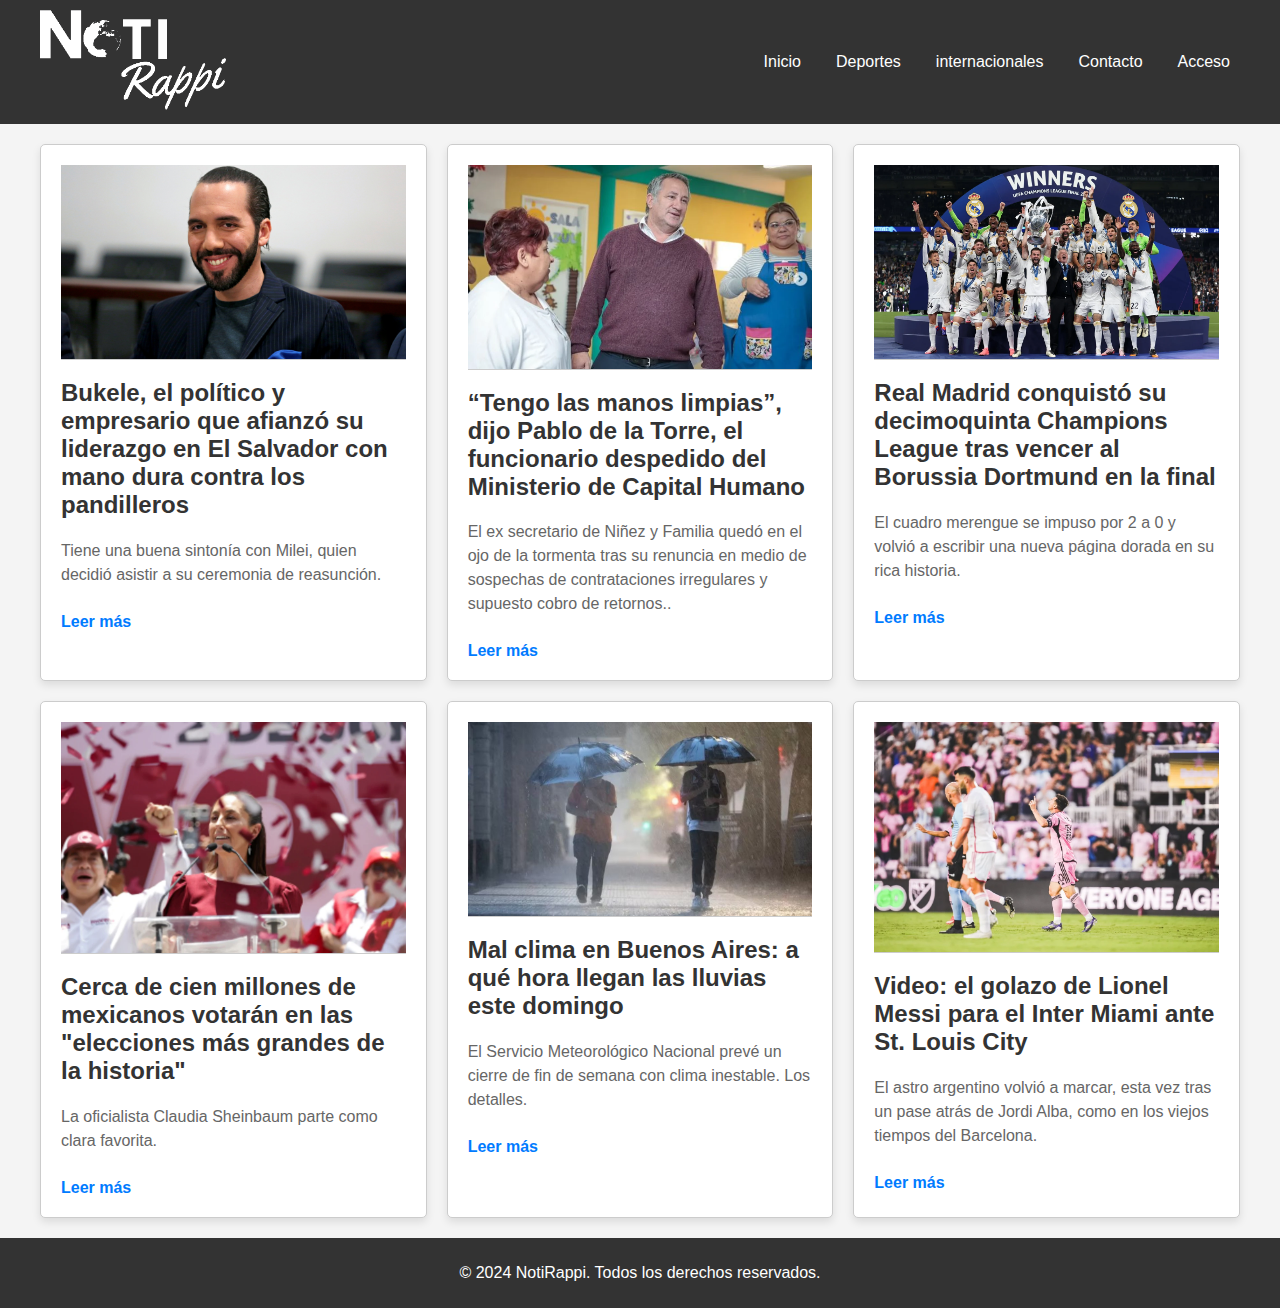
<file: index.html>
<!DOCTYPE html>
<html lang="es">
<head>
    <meta charset="UTF-8">
    <meta name="viewport" content="width=device-width, initial-scale=1.0">
    <title>NotiRappi</title>
    <link rel="shortcut icon" href="/img/favicon-32x32.png" type="image/x-icon">
    <link rel="stylesheet" href="/static/css/styles.css">
</head>
<body>
    <header>
        <nav>
            <div class="nav-container">
                <a href="index.html">
                    <img src="/img/logo.png" alt="Logo" class="logo">
                </a>
                <ul class="nav-links">
                    <li><a href="index.html">Inicio</a></li>
                    <li><a href="deportes.html">Deportes</a></li>
                    <li><a href="Internacionales.html">internacionales</a></li>
                    <li><a href="contacto.html">Contacto</a></li>                    
                    <li><a href="notir_api.html">Acceso</a></li>

                </ul>
            </div>
        </nav>
    </header>
    
    <main>
        <div class="container">
            <article>
                <img src="/img/buke.jpg" alt="foto de bukelele">
                <h2>Bukele, el político y empresario que afianzó su liderazgo en El Salvador con mano dura contra los pandilleros</h2>
                <p>Tiene una buena sintonía con Milei, quien decidió asistir a su ceremonia de reasunción.</p>
                <a href="articulo1.html">Leer más</a>
            </article>
            <article>
                <img src="/img/torre.webp" alt="Imagen 2">
                <h2>“Tengo las manos limpias”, dijo Pablo de la Torre, el funcionario despedido del Ministerio de Capital Humano</h2>
                <p>El ex secretario de Niñez y Familia quedó en el ojo de la tormenta tras su renuncia en medio de sospechas de contrataciones irregulares y supuesto cobro de retornos..</p>
                <a href="articulo2.html">Leer más</a>
            </article>
            <article>
                <img src="/img/real.webp" alt="Imagen 3">
                <h2>Real Madrid conquistó su decimoquinta Champions League tras vencer al Borussia Dortmund en la final</h2>
                <p>El cuadro merengue se impuso por 2 a 0 y volvió a escribir una nueva página dorada en su rica historia.</p>
                <a href="articulo3.html">Leer más</a>
            </article>
            <article>
                <img src="/img/mex.webp" alt="Imagen 4">
                <h2>Cerca de cien millones de mexicanos votarán en las "elecciones más grandes de la historia"</h2>
                <p>La oficialista Claudia Sheinbaum parte como clara favorita.</p>
                <a href="articulo4.html">Leer más</a>
            </article>
            <article>
                <img src="/img/clima.jpg" alt="Imagen 5">
                <h2>Mal clima en Buenos Aires: a qué hora llegan las lluvias este domingo</h2>
                <p>El Servicio Meteorológico Nacional prevé un cierre de fin de semana con clima inestable. Los detalles.</p>
                <a href="articulo5.html">Leer más</a>
            </article>
            <article>
                <img src="/img/messi.webp" alt="Imagen 6">
                <h2>Video: el golazo de Lionel Messi para el Inter Miami ante St. Louis City</h2>
                <p>El astro argentino volvió a marcar, esta vez tras un pase atrás de Jordi Alba, como en los viejos tiempos del Barcelona.</p>
                <a href="articulo6.html">Leer más</a>
            </article>
         
        </div>
    </main>
    
    <footer>
        <p>&copy; 2024 NotiRappi. Todos los derechos reservados.</p>
    </footer>
    
    <script src="script.js"></script>
</body>
</html>
</file>
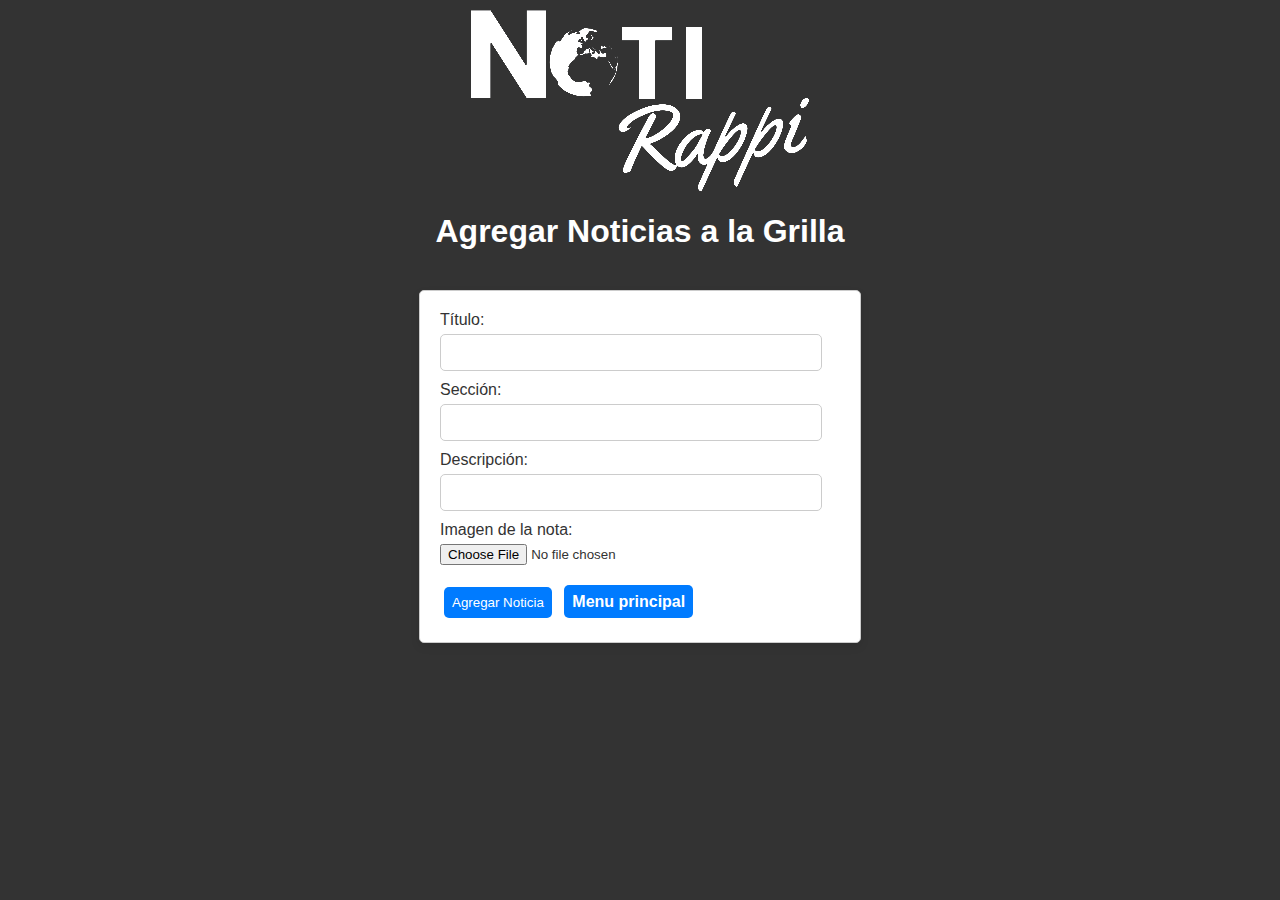
<file: altas.html>
<!DOCTYPE html>
<html lang="es">

<head>
    <meta charset="UTF-8">
    <meta http-equiv="X-UA-Compatible" content="IE=edge">
    <meta name="viewport" content="width=device-width, initial-scale=1.0">
    <title>Agregar Noticias</title>
    <link rel="stylesheet" href="./static/css/estilos.css">
</head>

<body>
    <div class="logo-centrado">
        <img src="./static/imagenes/logo.png" alt="logo">
    </div>
    <h1>Agregar Noticias a la Grilla</h1><br>

    <!--enctype="multipart/form-data" es necesario para enviar archivos al back.-->
    <form id="formulario" enctype="multipart/form-data"> <!-- enctype="multipart/form-data" es necesario para enviar archivos al back. Se usa este para enviar datos y archivos -->

        <label for="titulo">Título:</label>
        <input type="text" id="titulo" name="titulo" required><br>

        <label for="seccion">Sección:</label>
        <input type="text" id="seccion" name="seccion" required><br>

        <label for="descripcion">Descripción:</label>
        <input type="text"  id="descripcion" name="descripcion" required><br>

        <label for="imagenProducto">Imagen de la nota:</label>
        <input type="file" id="imagenProducto" name="imagen">

        <br><br>
      
        <button type="submit">Agregar Noticia</button>
        <a href="notir_api.html">Menu principal</a>
    </form>

    <script>

        const URL = "http://127.0.0.1:5000/"

        //Al subir al servidor, deberá utilizarse la siguiente ruta. USUARIO debe ser reemplazado por el nombre de usuario de Pythonanywhere
        //const URL = "https://USUARIO.pythonanywhere.com/"


        // Capturamos el evento de envío del formulario
        document.getElementById('formulario').addEventListener('submit', function (event) {
            event.preventDefault(); // Evitamos que se envie el form 

            var formData = new FormData(this);

            // Realizamos la solicitud POST al servidor
            fetch(URL + 'noticias', { // fetcheamos a la URL http://http://127.0.0.1:5000/productos con el método POST (usamos la variable URL definida antes para poder colocar despues solo el nombre del decorador de la ruta en el servidor, en este caso productos)
                method: 'POST',
                body: formData // Aquí enviamos formData. Dado que formData puede contener archivos, no se utiliza JSON.
            })

                //Después de realizar la solicitud POST, se utiliza el método then() para manejar la respuesta del servidor.
                .then(function (response) {
                    if (response.ok) {
                        //Si la respuesta es exitosa, convierte los datos de la respuesta a formato JSON.
                        return response.json();
                    } else {
                        // Si hubo un error, lanzar explícitamente una excepción
                        // para ser "catcheada" más adelante
                        throw new Error('Error al agregar la noticia.');
                    }
                })

                //Respuesta OK, muestra una alerta informando que el producto se agregó correctamente y limpia los campos del formulario para que puedan ser utilizados para un nuevo producto.
                .then(function (data) {
                    alert('Noticia agregada correctamente.');
                })

                // En caso de error, mostramos una alerta con un mensaje de error.
                .catch(function (error) {
                    alert('Error al agregar la noticia.');
                })

                // Limpiar el formulario en ambos casos (éxito o error)
                .finally(function () {
                    document.getElementById('titulo').value = "";
                    document.getElementById('seccion').value = "";
                    document.getElementById('descripcion').value = "";
                    document.getElementById('imagenProducto').value = "";
                    
                });
        })
    </script>
</body>

</html>
</file>
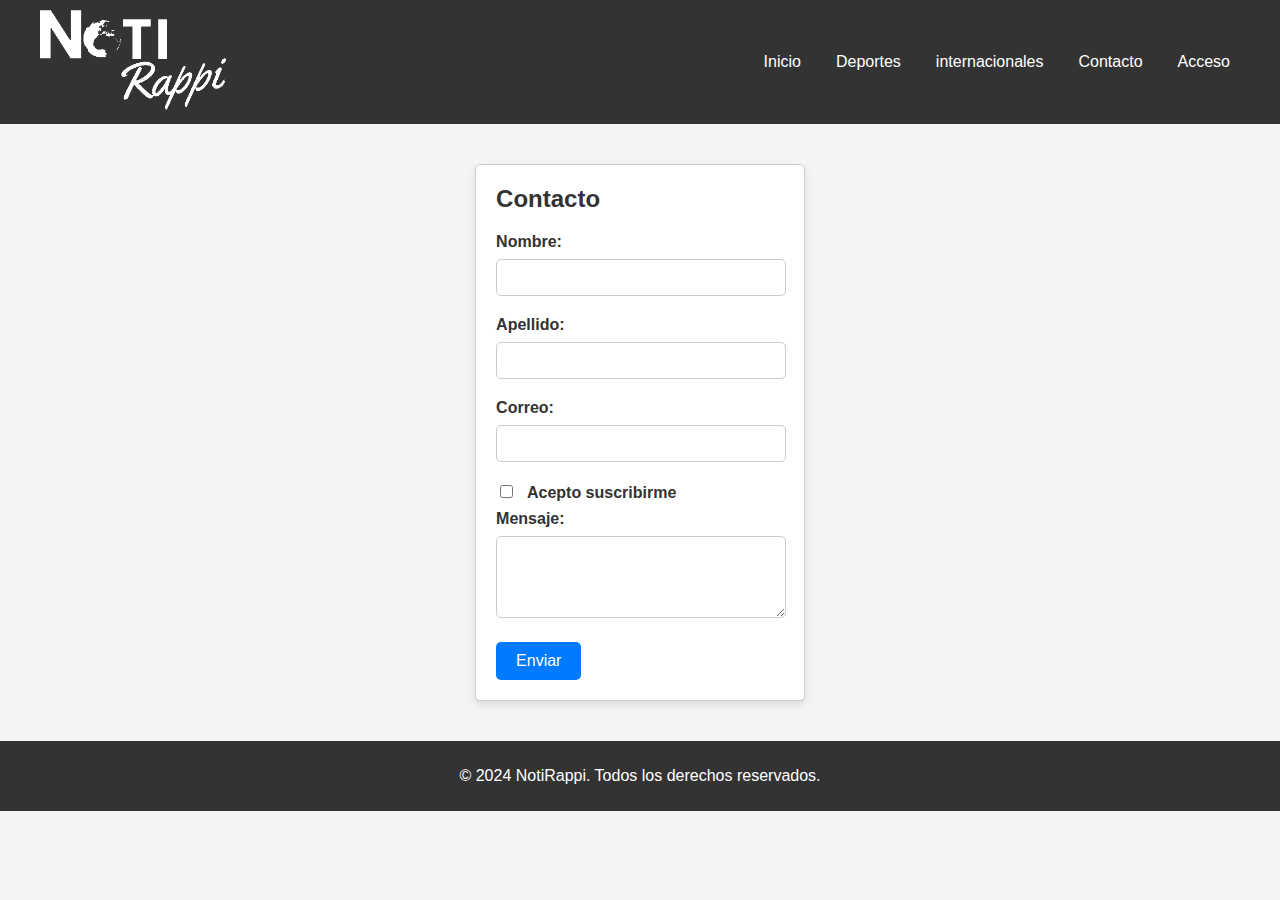
<file: contacto.html>
<!DOCTYPE html>
<html lang="es">
<head>
    <meta charset="UTF-8">
    <meta name="viewport" content="width=device-width, initial-scale=1.0">
    <title>NotiRappi</title>
    <link rel="shortcut icon" href="/img/favicon-32x32.png" type="image/x-icon">
    <link rel="stylesheet" href="/static/css/styles.css">
</head>
<body>
    <header>
        <nav>
            <div class="nav-container">
                <a href="index.html">
                    <img src="/img/logo.png" alt="Logo" class="logo">
                </a>
                <ul class="nav-links">
                    <li><a href="index.html">Inicio</a></li>
                    <li><a href="deportes.html">Deportes</a></li>
                    <li><a href="Internacionales.html">internacionales</a></li>
                    <li><a href="contacto.html">Contacto</a></li>
                    <li><a href="notir_api.html">Acceso</a></li>
                    
                </ul>
            </div>
        </nav>
    </header>
    
    <main>
        <div class="container">
            <div class="contact-form">
                <h2>Contacto</h2>
                <form action="" method="get">
                    <label for="nombre">Nombre:</label>
                    <input type="text" id="nombre" name="nombre" required>
                    
                    <label for="apellido">Apellido:</label>
                    <input type="text" id="apellido" name="apellido" required>
                    
                    <label for="correo">Correo:</label>
                    <input type="email" id="correo" name="correo" required>
                    
                    <label for="suscripcion">
                        <input type="checkbox" id="suscripcion" name="suscripcion">
                        Acepto suscribirme
                    </label>
                    
                    <label for="mensaje">Mensaje:</label>
                    <textarea id="mensaje" name="mensaje" rows="4" required></textarea>
                    
                    <button type="submit">Enviar</button>
                </form>
         
        </div>
    </main>
    
    <footer>
        <p>&copy; 2024 NotiRappi. Todos los derechos reservados.</p>
    </footer>
    
    <script src="script.js"></script>
</body>
</html>
</file>
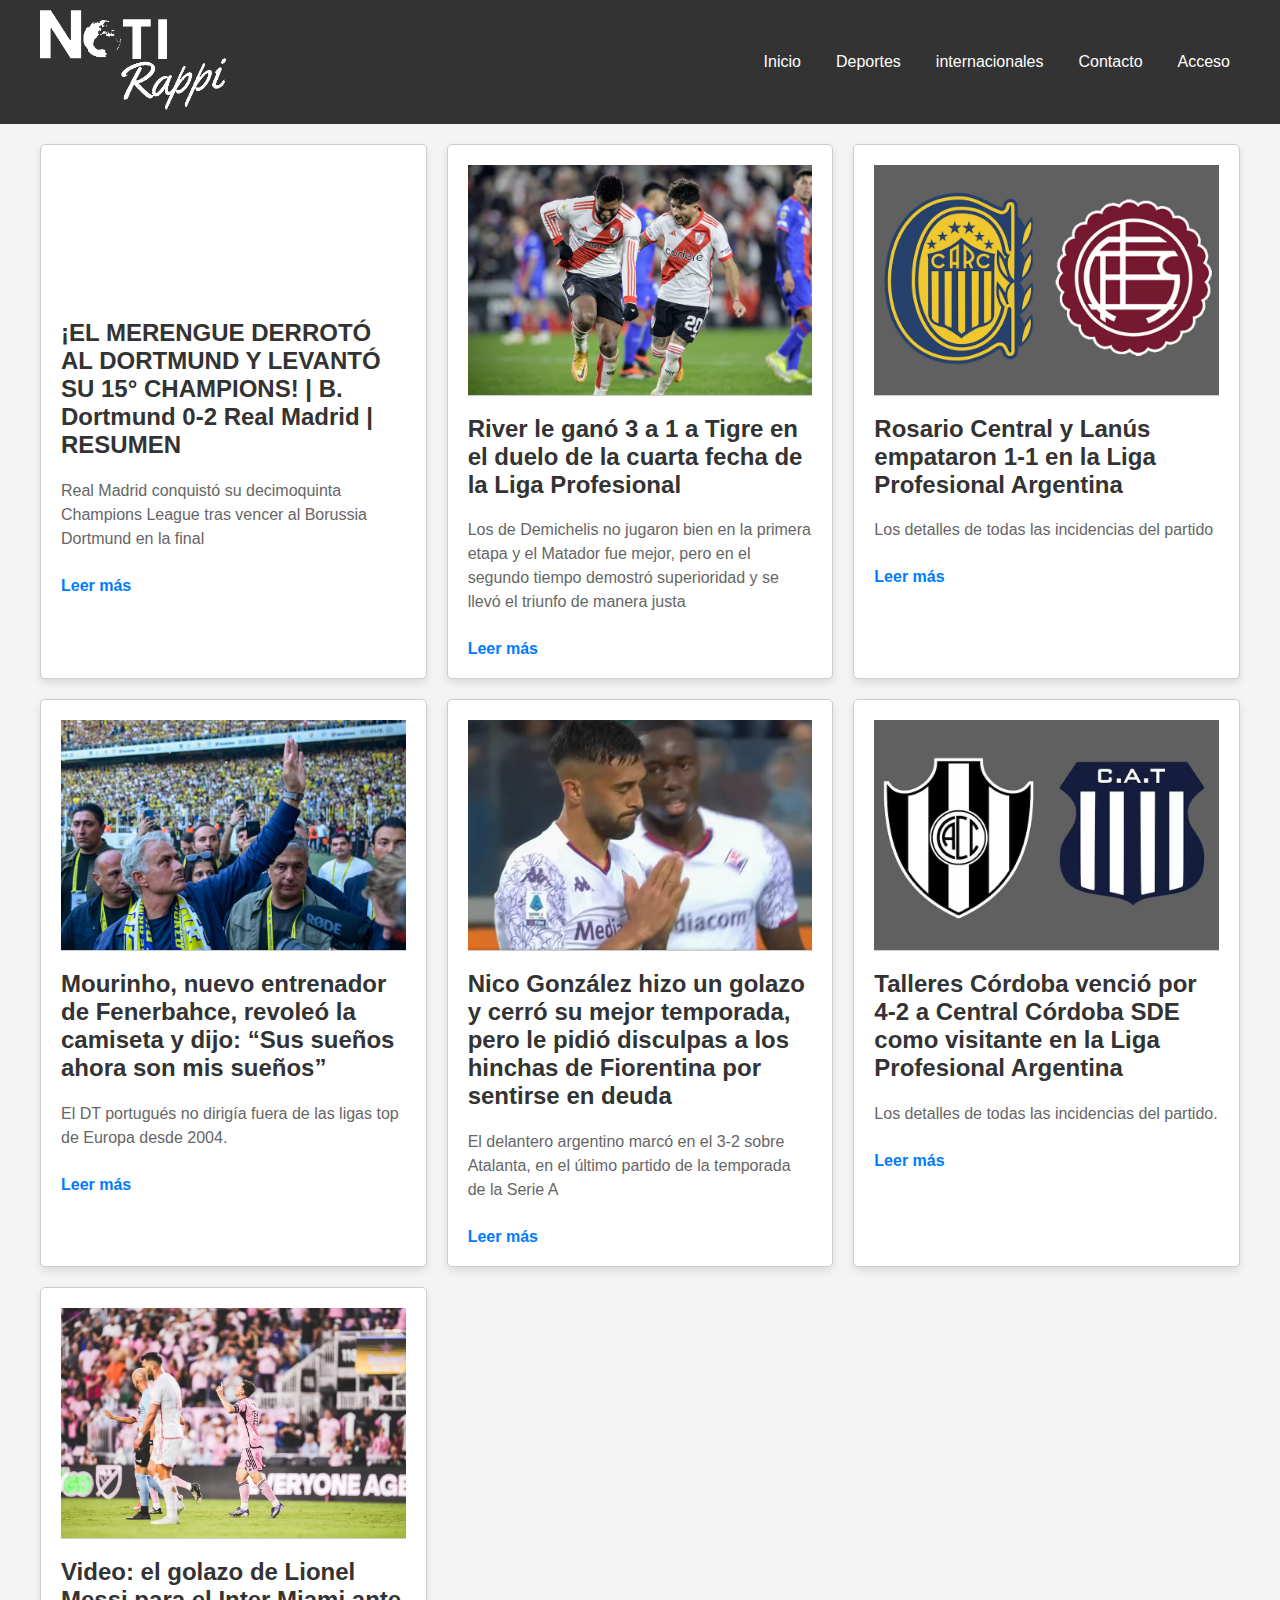
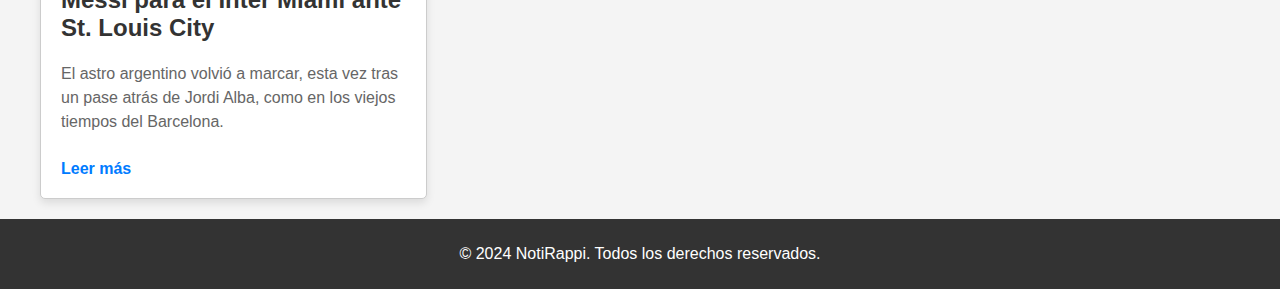
<file: deportes.html>
<!DOCTYPE html>
<html lang="es">
<head>
    <meta charset="UTF-8">
    <meta name="viewport" content="width=device-width, initial-scale=1.0">
    <title>NotiRappi</title>
    <link rel="shortcut icon" href="/img/favicon-32x32.png" type="image/x-icon">
    <link rel="stylesheet" href="/static/css/styles.css">
</head>
<body>
    <header>
        <nav>
            <div class="nav-container">
                <a href="index.html">
                    <img src="/img/logo.png" alt="Logo" class="logo">
                </a>
                <ul class="nav-links">
                    <li><a href="index.html">Inicio</a></li>
                    <li><a href="deportes.html">Deportes</a></li>
                    <li><a href="Internacionales.html">internacionales</a></li>
                    <li><a href="contacto.html">Contacto</a></li>                    
                    <li><a href="notir_api.html">Acceso</a></li>
                </ul>
            </div>
        </nav>
    </header>
    
    <main>
        <div class="container">

            <article>
                <iframe width="100%" height="auto" src="https://www.youtube.com/embed/4EALtccIQ-U?si=ZISg1Tv_pWscNzeJ" title="YouTube video player" frameborder="0" allow="accelerometer; autoplay; clipboard-write; encrypted-media; gyroscope; picture-in-picture; web-share" referrerpolicy="strict-origin-when-cross-origin" allowfullscreen></iframe>
                <h2>¡EL MERENGUE DERROTÓ AL DORTMUND Y LEVANTÓ SU 15° CHAMPIONS! | B. Dortmund 0-2 Real Madrid | RESUMEN</h2>
                <p>Real Madrid conquistó su decimoquinta Champions League tras vencer al Borussia Dortmund en la final</p>
                <a href="articulo1.html">Leer más</a>
            </article>
            

            <article>
                <img src="/img/river.avif" alt="foto de river">
                <h2>River le ganó 3 a 1 a Tigre en el duelo de la cuarta fecha de la Liga Profesional</h2>
                <p>Los de Demichelis no jugaron bien en la primera etapa y el Matador fue mejor, pero en el segundo tiempo demostró superioridad y se llevó el triunfo de manera justa</p>
                <a href="articulo1.html">Leer más</a>
            </article>
            <article>
                <img src="/img/rosario_lanus.avif" alt="foto de torre">
                <h2>Rosario Central y Lanús empataron 1-1 en la Liga Profesional Argentina</h2>
                <p>Los detalles de todas las incidencias del partido</p>
                <a href="articulo2.html">Leer más</a>
            </article>
            <article>
                <img src="/img/Mourinho.avif" alt="Imagen 3">
                <h2>Mourinho, nuevo entrenador de Fenerbahce, revoleó la camiseta y dijo: “Sus sueños ahora son mis sueños”</h2>
                <p>El DT portugués no dirigía fuera de las ligas top de Europa desde 2004.</p>
                <a href="articulo3.html">Leer más</a>
            </article>
            <article>
                <img src="/img/nico.avif" alt="Imagen 4">
                <h2>Nico González hizo un golazo y cerró su mejor temporada, pero le pidió disculpas a los hinchas de Fiorentina por sentirse en deuda</h2>
                <p>El delantero argentino marcó en el 3-2 sobre Atalanta, en el último partido de la temporada de la Serie A</p>
                <a href="articulo4.html">Leer más</a>
            </article>
            <article>
                <img src="/img/talleres.avif" alt="Imagen 5">
                <h2>Talleres Córdoba venció por 4-2 a Central Córdoba SDE como visitante en la Liga Profesional Argentina</h2>
                <p>Los detalles de todas las incidencias del partido.</p>
                <a href="articulo5.html">Leer más</a>
            </article>
            <article>
                <img src="/img/messi.webp" alt="Imagen 6">
                <h2>Video: el golazo de Lionel Messi para el Inter Miami ante St. Louis City</h2>
                <p>El astro argentino volvió a marcar, esta vez tras un pase atrás de Jordi Alba, como en los viejos tiempos del Barcelona.</p>
                <a href="articulo6.html">Leer más</a>
            </article>
         
        </div>
    </main>
    
    <footer>
        <p>&copy; 2024 NotiRappi. Todos los derechos reservados.</p>
    </footer>
    
    <script src="script.js"></script>
</body>
</html>
</file>
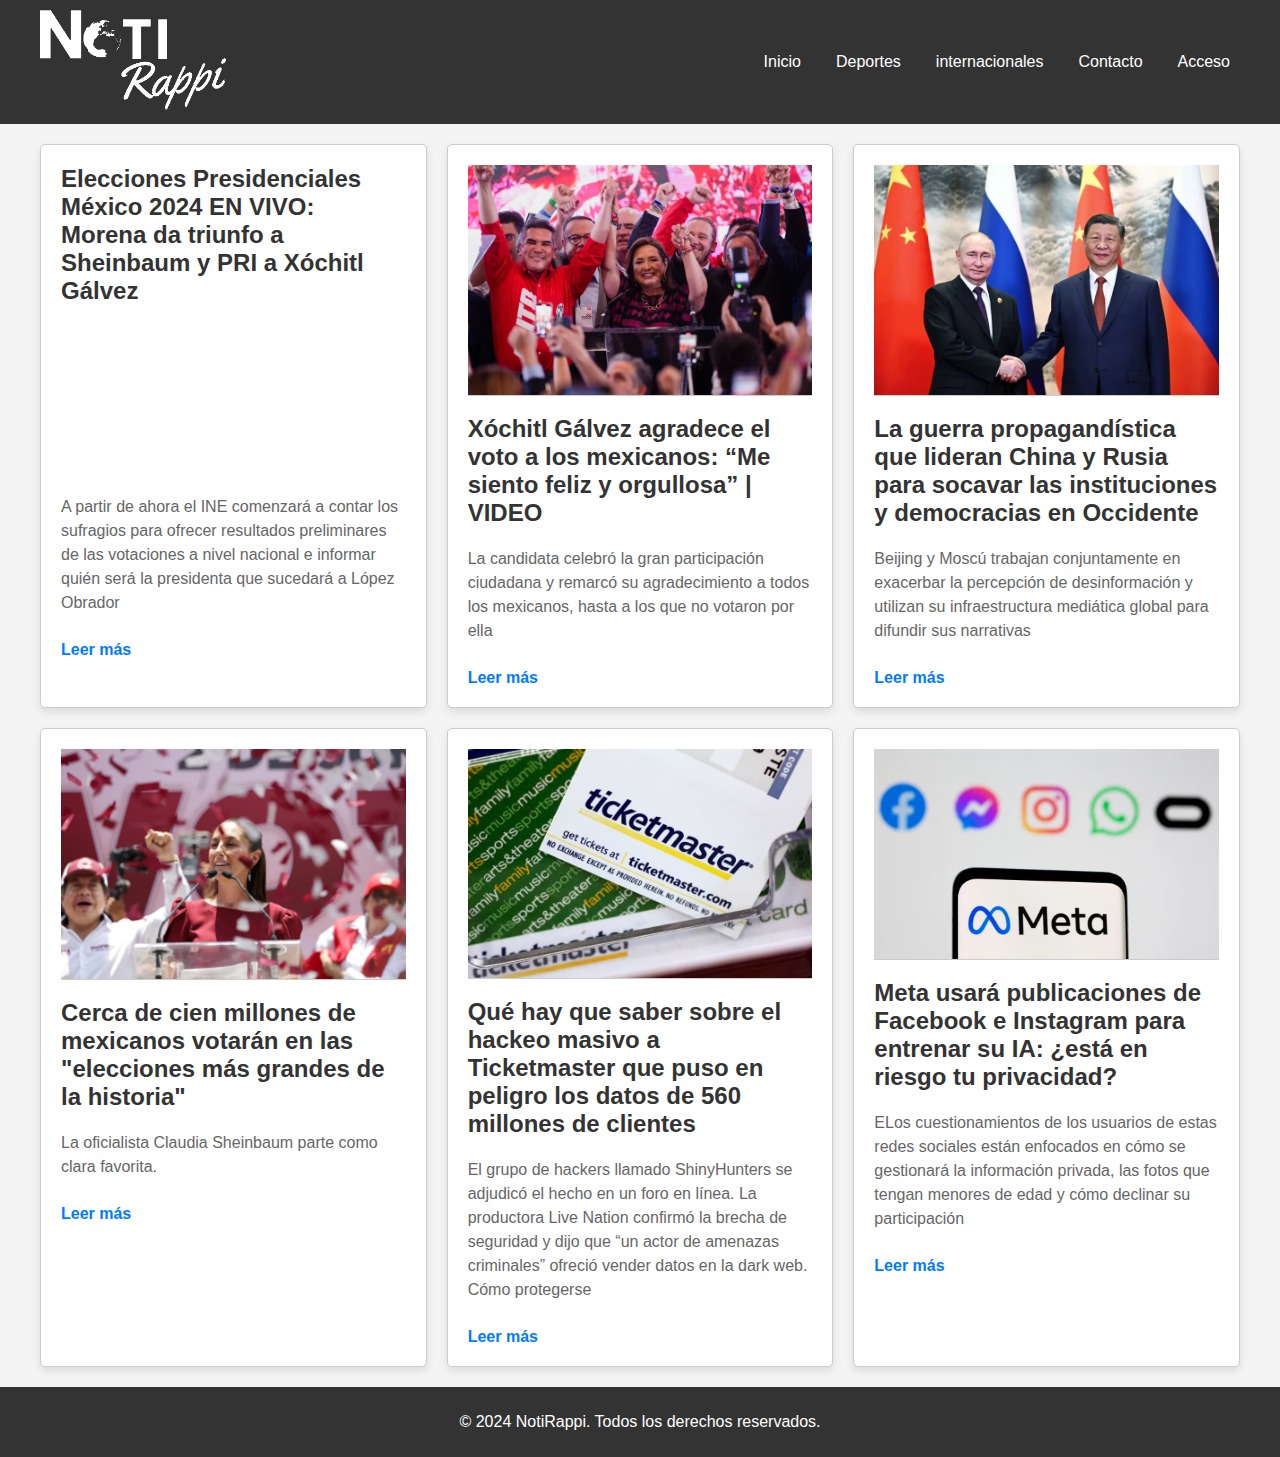
<file: internacionales.html>
<!DOCTYPE html>
<html lang="es">
<head>
    <meta charset="UTF-8">
    <meta name="viewport" content="width=device-width, initial-scale=1.0">
    <title>NotiRappi</title>
    <link rel="shortcut icon" href="/img/favicon-32x32.png" type="image/x-icon">
    <link rel="stylesheet" href="/static/css/styles.css">
</head>
<body>
    <header>
        <nav>
            <div class="nav-container">
                <a href="index.html">
                    <img src="/img/logo.png" alt="Logo" class="logo">
                </a>
                <ul class="nav-links">
                    <li><a href="index.html">Inicio</a></li>
                    <li><a href="deportes.html">Deportes</a></li>
                    <li><a href="Internacionales.html">internacionales</a></li>
                    <li><a href="contacto.html">Contacto</a></li>
                    <li><a href="notir_api.html">Acceso</a></li>
              
                </ul>
            </div>
        </nav>
    </header>
    
    <main>
        <div class="container">
            
            <article>
                
                <h2>Elecciones Presidenciales México 2024 EN VIVO: Morena da triunfo a Sheinbaum y PRI a Xóchitl Gálvez</h2>
                <iframe width="100%" height="auto" src="https://www.youtube.com/embed/eoj2Z6YB-ow?si=gBWIbsNu6pDMEn8u" title="YouTube video player" frameborder="0" allow="accelerometer; autoplay; clipboard-write; encrypted-media; gyroscope; picture-in-picture; web-share" referrerpolicy="strict-origin-when-cross-origin" allowfullscreen></iframe>
                <p>A partir de ahora el INE comenzará a contar los sufragios para ofrecer resultados preliminares de las votaciones a nivel nacional e informar quién será la presidenta que sucedará a López Obrador</p>
                <a href="articulo1.html">Leer más</a>
            </article>
            <article>
                <img src="/img/elec_mex2.jpg" alt="Imagen 2">
                <h2>Xóchitl Gálvez agradece el voto a los mexicanos: “Me siento feliz y orgullosa” | VIDEO</h2>
                <p>La candidata celebró la gran participación ciudadana y remarcó su agradecimiento a todos los mexicanos, hasta a los que no votaron por ella</p>
                <a href="articulo2.html">Leer más</a>
            </article>
            <article>
                <img src="/img/china_ru.avif" alt="Imagen 3">
                <h2>La guerra propagandística que lideran China y Rusia para socavar las instituciones y democracias en Occidente</h2>
                <p>Beijing y Moscú trabajan conjuntamente en exacerbar la percepción de desinformación y utilizan su infraestructura mediática global para difundir sus narrativas</p>
                <a href="articulo3.html">Leer más</a>
            </article>
            <article>
                <img src="/img/mex.webp" alt="Imagen 4">
                <h2>Cerca de cien millones de mexicanos votarán en las "elecciones más grandes de la historia"</h2>
                <p>La oficialista Claudia Sheinbaum parte como clara favorita.</p>
                <a href="articulo4.html">Leer más</a>
            </article>
            <article>
                <img src="/img/hack.avif" alt="Imagen 5">
                <h2>Qué hay que saber sobre el hackeo masivo a Ticketmaster que puso en peligro los datos de 560 millones de clientes</h2>
                <p>El grupo de hackers llamado ShinyHunters se adjudicó el hecho en un foro en línea. La productora Live Nation confirmó la brecha de seguridad y dijo que “un actor de amenazas criminales” ofreció vender datos en la dark web. Cómo protegerse</p>
                <a href="articulo5.html">Leer más</a>
            </article>
            <article>
                <img src="/img/meta.avif" alt="Imagen 6">
                <h2>Meta usará publicaciones de Facebook e Instagram para entrenar su IA: ¿está en riesgo tu privacidad?</h2>
                <p>ELos cuestionamientos de los usuarios de estas redes sociales están enfocados en cómo se gestionará la información privada, las fotos que tengan menores de edad y cómo declinar su participación</p>
                <a href="articulo6.html">Leer más</a>
            </article>
         
        </div>
    </main>
    
    <footer>
        <p>&copy; 2024 NotiRappi. Todos los derechos reservados.</p>
    </footer>
    
    <script src="script.js"></script>
</body>
</html>
</file>
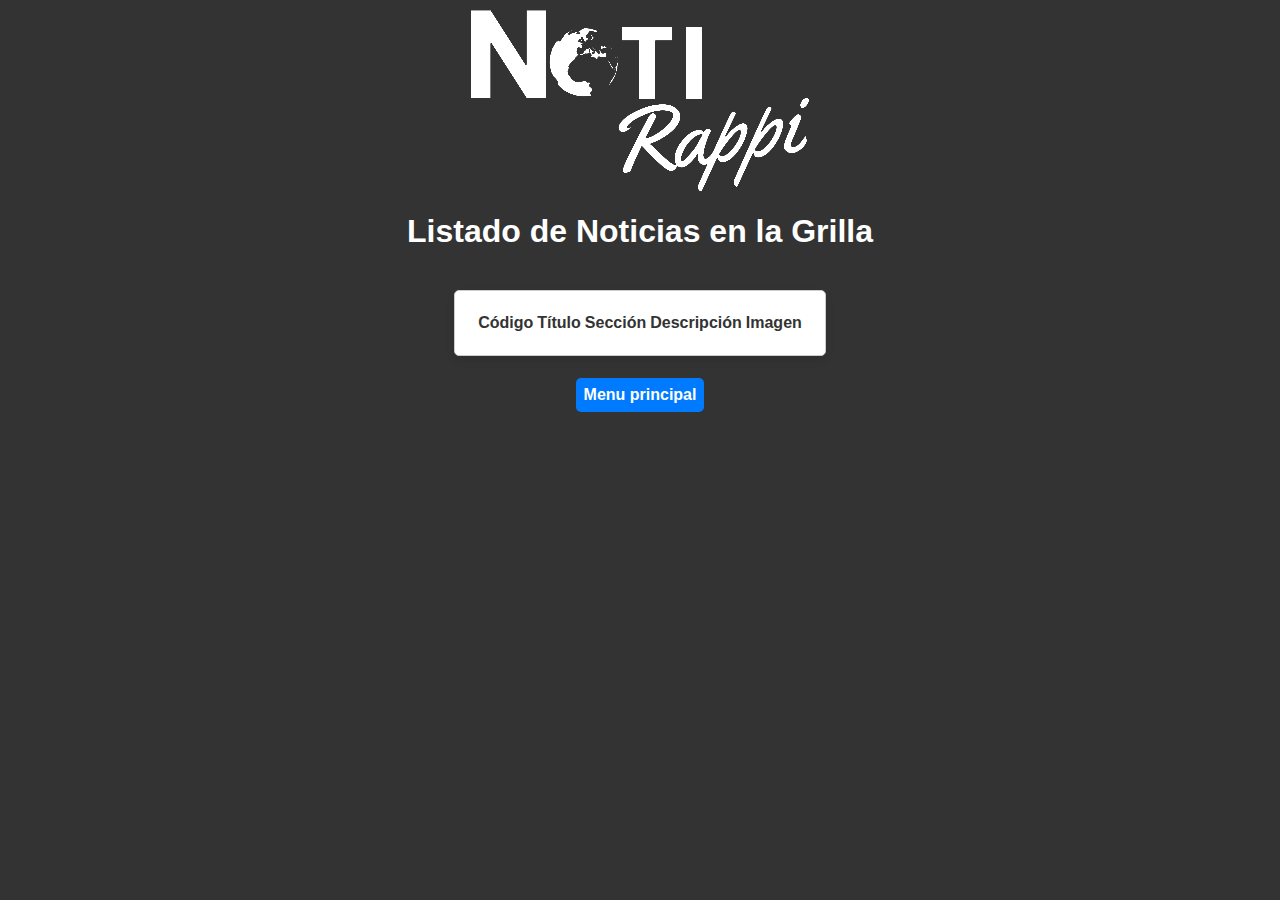
<file: listado.html>
<!DOCTYPE html>
<html lang="es">

<head>
    <meta charset="UTF-8">
    <meta http-equiv="X-UA-Compatible" content="IE=edge">
    <meta name="viewport" content="width=device-width, initial-scale=1.0">
    <title>Listado de Noticias</title>
    <link rel="stylesheet" href="./static/css/estilos.css">
</head>

<body>
        
    <div class="logo-centrado">
        <img src="./static/imagenes/logo.png" alt="logo">
    </div>
    <h1>Listado de Noticias en la Grilla</h1><br>

    <table> <!-- Se crea una tabla para mostrar los productos. -->
        <thead> <!--Encabezado de la tabla con columnas para código, descripción, cantidad, precio y proveedor acciones.-->
            <tr>
                <th>Código</th>
                <th>Título</th>
                <th>Sección</th>               
                <th>Descripción</th>        
                <th>Imagen</th>
               
            </tr>
        </thead>
        <tbody id="tablaNoticias"> </tbody>
    </table><br>

    <div class="contenedor-centrado">
        <a href="notir_api.html">Menu principal</a>
    </div>
    <script>
        const URL = "http://127.0.0.1:5000/"

        // Al subir al servidor, deberá utilizarse la siguiente ruta. USUARIO debe ser reemplazado por el nombre de usuario de Pythonanywhere
        //const URL = "https://USUARIO.pythonanywhere.com/"
        

        // Realizamos la solicitud GET al servidor para obtener todos los productos.
        fetch(URL + 'noticias')
            .then(function (response) {
                if (response.ok) {
                    //Si la respuesta es exitosa (response.ok), convierte el cuerpo de la respuesta de formato JSON a un objeto JavaScript y pasa estos datos a la siguiente promesa then.
                    return response.json(); 
            } else {
                    // Si hubo un error, lanzar explícitamente una excepción para ser "catcheada" más adelante
                    throw new Error('Error al obtener las noticias.');
                }
            })

            //Esta función maneja los datos convertidos del JSON.
            .then(function (data) {
                let tablaNoticias = document.getElementById('tablaNoticias'); //Selecciona el elemento del DOM donde se mostrarán los productos.

                // Iteramos sobre cada producto y agregamos filas a la tabla
                for (let noticia of data) {
                    let fila = document.createElement('tr'); //Crea una nueva fila de tabla (<tr>) para cada producto.
                    fila.innerHTML = '<td>' + noticia.codigo + '</td>' +
                        '<td>' + noticia.titulo + '</td>' +
                        '<td>' + noticia.seccion + '</td>' +
                        '<td>' + noticia.descripcion + '</td>' +
                        
                        // Mostrar miniatura de la imagen (verificar que funciona)
                        '<td><img src=./static/imagenes/' + noticia.imagen_url +' alt="Imagen de la nota" style="width: 100px;"></td>';
                        
                        //Al subir al servidor, deberá utilizarse la siguiente ruta. USUARIO debe ser reemplazado por el nombre de usuario de Pythonanywhere
                        //'<td><img src=https://www.pythonanywhere.com/user/USUARIO/files/home/USUARIO/mysite/static/imagenes/' + producto.imagen_url +' alt="Imagen del producto" style="width: 100px;"></td>' + '<td align="right">' + producto.proveedor + '</td>';
                    
                    //Una vez que se crea la fila con el contenido del producto, se agrega a la tabla utilizando el método appendChild del elemento tablaNoticias.
                    tablaNoticias.appendChild(fila);
                }
            })

            //Captura y maneja errores, mostrando una alerta en caso de error al obtener los productos.
            .catch(function (error) {
                // Código para manejar errores
                alert('Error al obtener las noticias.');
            });
    </script>
</body>
</html>
</file>
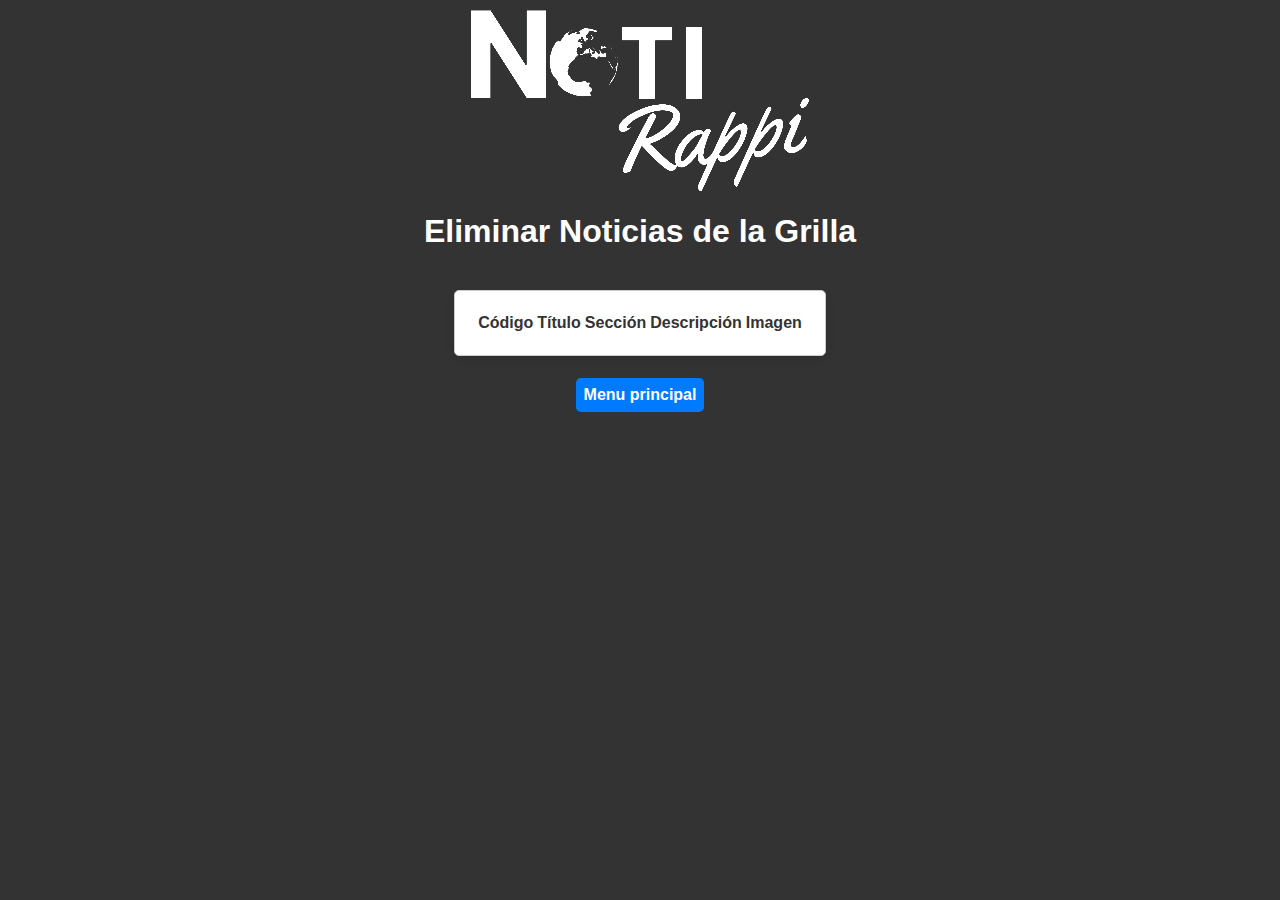
<file: listadoEliminar.html>
<!DOCTYPE html>
<html lang="es">

<head>
    <meta charset="UTF-8">
    <meta http-equiv="X-UA-Compatible" content="IE=edge">
    <meta name="viewport" content="width=device-width, initial-scale=1.0">
    <title>Eliminar Noticias</title>
    <link rel="stylesheet" href="./static/css/estilos.css">
</head>
<!-- descripcion, cantidad, precio y proveedor producto eliminarProducto-->
<body>
    <div class="logo-centrado">
        <img src="./static/imagenes/logo.png" alt="logo">
    </div>
    <h1>Eliminar Noticias de la Grilla</h1><br>

    <table id="noticias-table"> <!-- Se crea una tabla para mostrar los productos. -->
        <thead> <!--Encabezado de la tabla con columnas para código, descripción, cantidad, precio y acciones.-->
            <tr>
                <th>Código</th>
                <th>Título</th>
                <th>Sección</th>               
                <th>Descripción</th>        
                <th>Imagen</th>
            </tr>
        </thead>
        <tbody>
        </tbody>
    </table><br>

    <div class="contenedor-centrado">
        <a href="notir_api.html">Menu principal</a>
    </div>
    <script>
        // const URL = "http://127.0.0.1:5000/"
        const URL = "http://127.0.0.1:5000/"

        
        // Obtiene el contenido del inventario
        function obtenerNoticias() {
            fetch(URL + 'noticias') // Realiza una solicitud GET al servidor y obtener la lista de productos.
                .then(response => {
                    // Si es exitosa (response.ok), convierte los datos de la respuesta de formato JSON a un objeto JavaScript.
                    if (response.ok) { return response.json(); }
                })
                // Asigna los datos de los productos obtenidos a la propiedad productos del estado.
                .then(data => {
                    const noticiasTable = document.getElementById('noticias-table').getElementsByTagName('tbody')[0];
                    noticiasTable.innerHTML = ''; // Limpia la tabla antes de insertar nuevos datos
                    data.forEach(noticia => {
                        const row = noticiasTable.insertRow();
                        row.innerHTML = `
                            <td>${noticia.codigo}</td>
                            <td>${noticia.titulo}</td>
                            <td>${noticia.seccion}</td>
                            <td>${noticia.descripcion}</td>                            
                            <td><button onclick="eliminarNoticia('${noticia.codigo}')">Eliminar</button></td>
                        `;
                    });
                })
                // Captura y maneja errores, mostrando una alerta en caso de error al obtener los productos.
                .catch(error => {
                    console.log('Error:', error);
                    alert('Error al obtener las noticias.');
                });
        }

        // Se utiliza para eliminar un producto.
        function eliminarNoticia(codigo) {
            // Se muestra un diálogo de confirmación. Si el usuario confirma, se realiza una solicitud DELETE al servidor a través de fetch(URL + 'productos/${codigo}', {method: 'DELETE' }).
            if (confirm('¿Estás seguro de que quieres eliminar esta noticia?')) {
                fetch(URL + `noticias/${codigo}`, { method: 'DELETE' })
                    .then(response => {
                        if (response.ok) {
                            // Si es exitosa (response.ok), elimina el producto y da mensaje de ok.
                            obtenerNoticias(); // Vuelve a obtener la lista de productos para actualizar la tabla.
                            alert('La noticia fué correctamente.');
                        }
                    })
                    // En caso de error, mostramos una alerta con un mensaje de error.
                    .catch(error => {
                        alert(error.message);
                    });
            }
        }

        // Cuando la página se carga, llama a obtenerProductos para cargar la lista de productos.
        document.addEventListener('DOMContentLoaded', obtenerNoticias);
    </script>
</body>
</html>
</file>
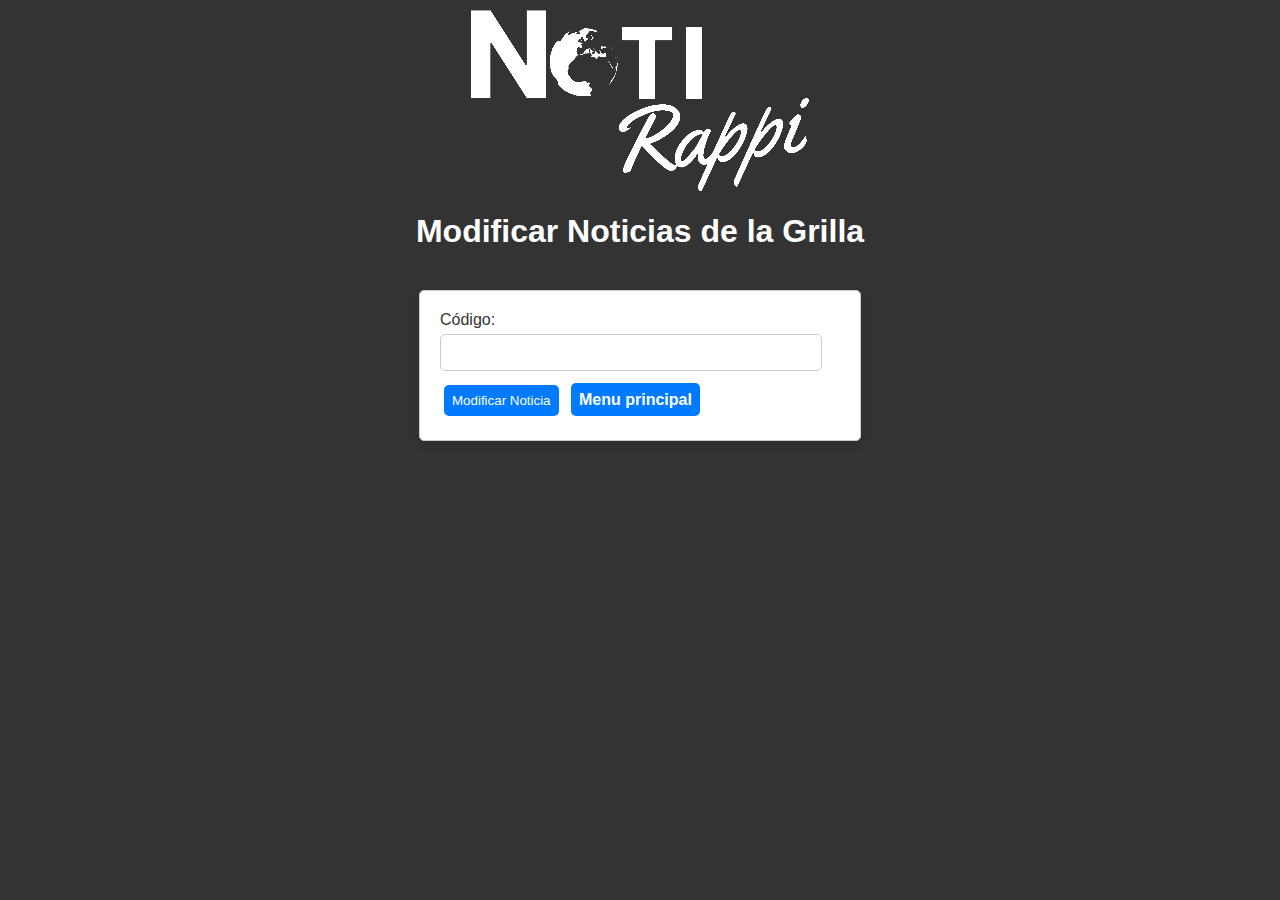
<file: modificaciones.html>
<!DOCTYPE html>
<html lang="es">

<head>
    <meta charset="UTF-8">
    <meta http-equiv="X-UA-Compatible" content="IE=edge">
    <meta name="viewport" content="width=device-width, initial-scale=1.0">
    <title>Modificar Producto</title>
    <link rel="stylesheet" href="./static/css/estilos.css">
</head>
<!-- descripcion, cantidad, precio y proveedor -->
<body>
    <div class="logo-centrado">
        <img src="./static/imagenes/logo.png" alt="logo">
    </div>
    <h1>Modificar Noticias de la Grilla</h1><br>

    <!-- Contenedor principal que será controlado por JavaScript. Este contenedor tendrá dos formularios. -->
    <div id="app">
        <!-- Primer formulario: Selector de producto. LLama a la función obtenerProducto cuando se envíe el formulario -->
        <form id="form-obtener-noticia">
            <label for="codigo">Código:</label>
            <input type="text" id="codigo" required><br>
            <button type="submit">Modificar Noticia</button> <a href="notir_api.html">Menu principal</a>
        </form>

        <!-- Segundo formulario: se muestra solo si mostrarDatosProducto es verdadero. Llama a la función guardarCambios -->
        <div id="datos-noticia" style="display: none;">
            <h2>Datos la Noticia</h2>
            <form id="form-guardar-cambios">
                <label for="tituloModificar">Título:</label>
                <input type="text" id="tituloModificar" required><br>

                <label for="seccionModificar">Sección:</label>
                <input type="text" id="seccionModificar" required><br>

                <label for="descripcionModificar">Descripción:</label>
                <input type="text" id="descripcionModificar" required><br>

                <!-- Imagen actual del producto - Debe comentarse al subirse al servidor-->
                <img id="imagen-actual" style="max-width: 200px; display: none;">               
                <!-- Vista previa de la nueva imagen seleccionada -->
                <img id="imagen-vista-previa" style="max-width: 200px; display: none;">

                <!-- Input para nueva imagen -->
                <label for="nuevaImagen">Nueva Imagen:</label>
                <input type="file" id="nuevaImagen"><br>

                <button type="submit">Guardar Cambios</button>
                <a href="modificaciones.html">Cancelar</a>
            </form>
        </div>
    </div>
    <script>
        // const URL = "http://127.0.0.1:5000/"
        const URL = "http://127.0.0.1:5000/"


        // Al subir al servidor, deberá utilizarse la siguiente ruta. USUARIO debe ser reemplazado por el nombre de usuario de Pythonanywhere
        //const URL = "https://USUARIO.pythonanywhere.com/"

        // Variables de estado para controlar la visibilidad y los datos del formulario
        let codigo = '';
        let titulo = '';
        let seccion = '';
        let descripcion = '';
        let imagen_url = '';
        let imagenSeleccionada = null;
        let imagenUrlTemp = null;
        let mostrarDatosNoticia = false;

        document.getElementById('form-obtener-noticia').addEventListener('submit', obtenerNoticia);
        document.getElementById('form-guardar-cambios').addEventListener('submit', guardarCambios);
        document.getElementById('nuevaImagen').addEventListener('change', seleccionarImagen);

        // Se ejecuta cuando se envía el formulario de consulta. Realiza una solicitud GET a la API y obtiene los datos del producto correspondiente al código ingresado.
        function obtenerNoticia(event) {
            event.preventDefault();
            codigo = document.getElementById('codigo').value;
            fetch(URL + 'noticias/' + codigo)
                .then(response => {
                    if (response.ok) {
                        return response.json()
                    } else {
                        throw new Error('Error al obtener los datos de la noticia.')
                    }
                })
                .then(data => {
                    titulo = data.titulo;
                    seccion = data.seccion;
                    descripcion = data.descripcion;
                    imagen_url = data.imagen_url;
                    mostrarDatosNoticia = true; //Activa la vista del segundo formulario
                    mostrarFormulario();
                })
                .catch(error => {
                    alert('Código no encontrado.');
                });
        }

        // Muestra el formulario con los datos del producto
        function mostrarFormulario() {
            if (mostrarDatosNoticia) {
                document.getElementById('tituloModificar').value = titulo;
                document.getElementById('seccionModificar').value = seccion;
                document.getElementById('descripcionModificar').value = descripcion;
      

                const imagenActual = document.getElementById('imagen-actual');
                if (imagen_url && !imagenSeleccionada) { // Verifica si imagen_url no está vacía y no se ha seleccionado una imagen
                    
                     imagenActual.src = './static/imagenes/' + imagen_url;                    
			//Al subir al servidor, deberá utilizarse la siguiente ruta. USUARIO debe ser reemplazado por el nombre de usuario de Pythonanywhere
                    //imagenActual.src = 'https://www.pythonanywhere.com/user/USUARIO/files/home/USUARIO/mysite/static/imagenes/' + imagen_url;
                    imagenActual.style.display = 'block'; // Muestra la imagen actual
                } else {
                    imagenActual.style.display = 'none'; // Oculta la imagen si no hay URL
                }

                document.getElementById('datos-noticia').style.display = 'block';
            } else {
                document.getElementById('datos-noticia').style.display = 'none';
            }
        }

        // Se activa cuando el usuario selecciona una imagen para cargar.
        function seleccionarImagen(event) {
            const file = event.target.files[0];
            imagenSeleccionada = file;
            imagenUrlTemp = URL.createObjectURL(file); // Crea una URL temporal para la vista previa

            const imagenVistaPrevia = document.getElementById('imagen-vista-previa');
            imagenVistaPrevia.src = imagenUrlTemp;
            imagenVistaPrevia.style.display = 'block';
        }

        // Se usa para enviar los datos modificados del producto al servidor.
        function guardarCambios(event) {
            event.preventDefault();

            const formData = new FormData();
            formData.append('codigo', codigo);
            formData.append('titulo', document.getElementById('tituloModificar').value);
            formData.append('seccion', document.getElementById('seccionModificar').value);

            formData.append('descripcion', document.getElementById('descripcionModificar').value);

            // Si se ha seleccionado una imagen nueva, la añade al formData. 
            if (imagenSeleccionada) {
                formData.append('imagen', imagenSeleccionada, imagenSeleccionada.name);
            }

            fetch(URL + 'noticia/' + codigo, {
                method: 'PUT',
                body: formData,
            })
                .then(response => {
                    if (response.ok) {
                        return response.json()
                    } else {
                        throw new Error('Error al guardar los cambios de la noticia.')
                    }
                })
                .then(data => {
                    alert('Noticia actualizada correctamente.');
                    limpiarFormulario();
                })
                .catch(error => {
                    console.error('Error:', error);
                    alert('Error al actualizar la noticia.');
                });
        }

        // Restablece todas las variables relacionadas con el formulario a sus valores iniciales, lo que efectivamente "limpia" el formulario.
        function limpiarFormulario() {
            document.getElementById('codigo').value = '';
            document.getElementById('tituloModificar').value = '';
            document.getElementById('seccionModificar').value = '';
            document.getElementById('descripcionModificar').value = '';
            document.getElementById('nuevaImagen').value = '';

            const imagenActual = document.getElementById('imagen-actual');
            imagenActual.style.display = 'none';

            const imagenVistaPrevia = document.getElementById('imagen-vista-previa');
            imagenVistaPrevia.style.display = 'none';

            codigo = '';
            titulo = '';
            seccion = '';
            descripcion = '';
            imagen_url = '';
            imagenSeleccionada = null;
            imagenUrlTemp = null;
            mostrarDatosNoticia = false;

            document.getElementById('datos-noticia').style.display = 'none';
        }
    </script>
</body>
</html>
</file>
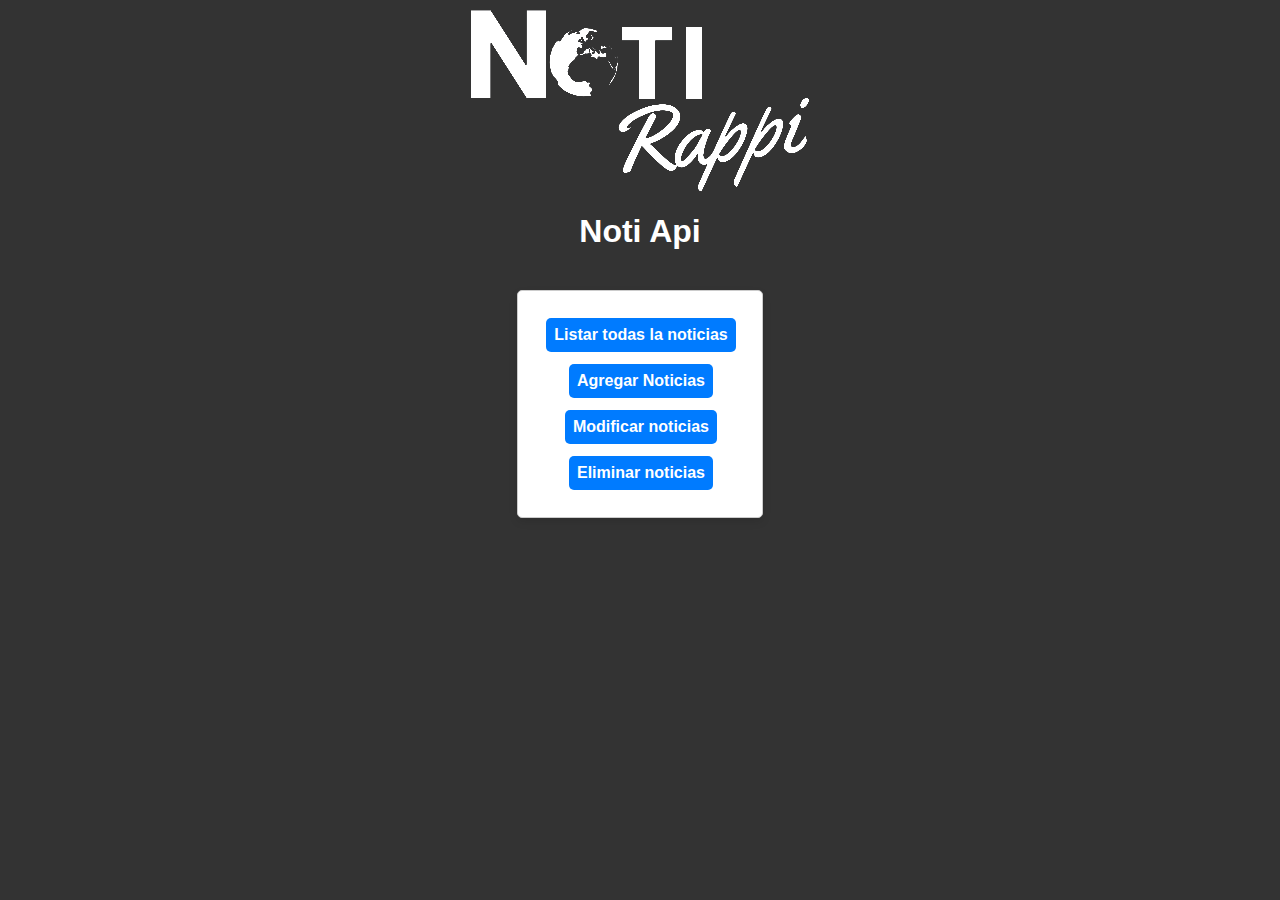
<file: notir_api.html>
<!DOCTYPE html>
<html lang="es">

<head>
    <meta charset="UTF-8">
    <meta name="viewport" content="width=device-width, initial-scale=1.0">
    <title>NotirApi</title>
    <link rel="stylesheet" href="./static/css/estilos.css">
</head>
<body>
    <div>
        <div class="logo-centrado">
            <img src="./static/imagenes/logo.png" alt="logo">
        </div>
        <h1>Noti Api</h1><br>
        <table>
            <tr>
                <td class="contenedor-centrado "><a href="listado.html">Listar todas la noticias</a></td>
            </tr>
            <tr>
                <td class="contenedor-centrado"><a href="altas.html">Agregar Noticias</a></td>
            </tr>
            <tr>
                <td class="contenedor-centrado "><a href="modificaciones.html">Modificar noticias</a></td>
            </tr>
            <tr>
                <td class="contenedor-centrado "><a href="listadoEliminar.html">Eliminar noticias</a></td>
            </tr>
        </table>
</body>

</html>
</file>
<file: static/css/styles.css>
body {
    font-family: Arial, sans-serif;
    margin: 0;
    padding: 0;
    box-sizing: border-box;
    background-color: #f4f4f4;
}

header {
    background-color: #333;
    color: white;
    padding: 10px 0;
}

.nav-container {
    display: flex;
    justify-content: space-between;
    align-items: center;
    max-width: 1200px;
    margin: 0 auto;
    padding: 0 20px;
}

.logo {
    height: 100px;
}

.nav-links {
    list-style: none;
    display: flex;
    gap: 15px;
}

.nav-links a {
    color: white;
    text-decoration: none;
    padding: 5px 10px;
    transition: background-color 0.3s;
}

.nav-links a:hover {
    background-color: #575757;
    border-radius: 5px;
}

.container {
    max-width: 1200px;
    margin: 20px auto;
    padding: 0 20px;
    display: grid;
    grid-template-columns: repeat(auto-fit, minmax(300px, 1fr));
    gap: 20px;
}

article {
    border: 1px solid #ccc;
    padding: 20px;
    border-radius: 5px;
    background-color: #fff;
    box-shadow: 0 4px 8px rgba(0, 0, 0, 0.1);
    transition: transform 0.3s, box-shadow 0.3s;
    overflow: hidden;
}

article:hover {
    transform: translateY(-5px);
    box-shadow: 0 8px 16px rgba(0, 0, 0, 0.2);
}

article img {
    width: 100%;
    height: auto;
    border-bottom: 1px solid #ccc;
    margin-bottom: 15px;
}

article h2 {
    margin-top: 0;
    color: #333;
}

article p {
    font-size: 1em;
    line-height: 1.5em;
    color: #666;
}

article a {
    display: inline-block;
    margin-top: 10px;
    color: #007BFF;
    text-decoration: none;
    font-weight: bold;
    transition: color 0.3s;
}

article a:hover {
    color: #0056b3;
    text-decoration: underline;
}


.contact-form {
    max-width: 600px;
    margin: 20px auto;
    padding: 20px;
    border: 1px solid #ccc;
    border-radius: 5px;
    background-color: #fff;
    box-shadow: 0 4px 8px rgba(0, 0, 0, 0.1);
}

.contact-form h2 {
    margin-top: 0;
    margin-bottom: 20px;
    color: #333;
}

.contact-form label {
    display: block;
    margin-bottom: 8px;
    font-weight: bold;
    color: #333;
}

.contact-form input[type="text"],
.contact-form input[type="email"],
.contact-form textarea {
    width: calc(100% - 20px);
    padding: 10px;
    margin-bottom: 20px;
    border: 1px solid #ccc;
    border-radius: 5px;
}

.contact-form input[type="checkbox"] {
    margin-right: 10px;
}

.contact-form button {
    padding: 10px 20px;
    border: none;
    border-radius: 5px;
    background-color: #007BFF;
    color: white;
    font-size: 16px;
    cursor: pointer;
    transition: background-color 0.3s;
}

.contact-form button:hover {
    background-color: #0056b3;
}

footer {
    background-color: #333;
    color: white;
    text-align: center;
    padding: 10px 0;
    width: 100%;
}


@media (max-width: 768px) {
    .nav-links {
        flex-direction: column;
        gap: 10px;
    }
    
    .nav-container {
        flex-direction: column;
        align-items: flex-start;
    }
    
    .logo {
        align-self: center;
    }
    
    .container {
        grid-template-columns: 1fr;
    }
    
    .contact-form {
        padding: 10px;
    }
}

@media (max-width: 480px) {
    .contact-form input[type="text"],
    .contact-form input[type="email"],
    .contact-form textarea {
        width: calc(100% - 10px);
        padding: 8px;
        margin-bottom: 15px;
    }

    .contact-form button {
        width: 100%;
        padding: 12px;
    }
}
</file>
<file: static/css/estilos.css>
/* Estilos para todo el proyecto */
body {
    font-family: 'Roboto', sans-serif;
    margin: 0;
    background-color: #333;
    color: #333;
}

header {
    background-color: #333;
    color: white;
    padding: 10px 0;
}

.contenedor-centrado {
    display: flex;
    justify-content: center;
    align-items: center;
    width: 100%;
}

.logo-centrado {
    display: flex;
    justify-content: center;
    align-items: center;
    margin-bottom: 10px;
    margin-top: 10px;
}

.logo-centrado img {
    border-radius: 0;
}

.navbar-notir_api {
    margin: 0;
    padding: 0;
    top: 0;
    width: 100vw;
    height: 100px;
    background-color: #333;
    display: flex;
    justify-content: flex-start;
    align-items: center; 
    overflow: hidden;
    margin-bottom: 20px;
    position: fixed !important; 
    box-shadow: 10px 10px 20px rgba(0, 0, 0, 0.5);
}

.logo-nav {
    height: 80%;
    overflow: hidden;
    margin-left: 1em;
}

p {
    font-family: 'Roboto', sans-serif;
    background-color: #fff;
    color: #666;
    max-width: 400px;
    margin: 0 auto;
    padding: 20px;
}

h1, h2 {
    text-align: center;
    color: #ffffff;
}

form {
    max-width: 400px;
    margin: 0 auto;
    padding: 20px;
    background-color: #fff;
    border: 1px solid #ccc;
    border-radius: 5px;
    box-shadow: 0 4px 8px rgba(0, 0, 0, 0.1);
}

table {
    max-width: 90%;
    margin: 0 auto;
    padding: 20px;
    background-color: #fff;
    border: 1px solid #ccc;
    border-radius: 5px;
    box-shadow: 0 4px 8px rgba(0, 0, 0, 0.1);
}

label {
    display: block;
    margin-bottom: 5px;
    color: #333;
}

input[type="text"],
input[type="number"],
textarea {
    width: 90%;
    padding: 10px;
    margin-bottom: 10px;
    border: 1px solid #ccc;
    border-radius: 5px;
}

input[type="submit"] {
    padding: 10px;
    background-color: #007bff;
    color: #ffffff;
    border: none;
    border-radius: 5px;
    cursor: pointer;
}

input[type="submit"]:hover {
    background-color: #0056b3;
}

button {
    padding: 8px;
    margin: 4px;
    background-color: #007bff;
    color: #ffffff;
    border: none;
    border-radius: 5px;
    cursor: pointer;
}

button:hover {
    background-color: #0056b3;
}

a {
    padding: 8px;
    margin: 4px;
    background-color: #007bff;
    color: white;
    border: none;
    border-radius: 5px;
    cursor: pointer;
    text-decoration: none;
    font-size: 100%;
    font-weight: 600;
}

a:hover {
    background-color: #0056b3;
    color: white;
}

@media (max-width: 768px) {
    .contenedor-centrado {
        flex-direction: column;
        align-items: flex-start;
    }

    .logo-centrado {
        align-self: center;
    }
}

@media (max-width: 480px) {
    input[type="text"],
    input[type="number"],
    textarea {
        width: calc(100% - 10px);
        padding: 8px;
        margin-bottom: 15px;
    }

    input[type="submit"] {
        width: 100%;
        padding: 12px;
    }
}
</file>
